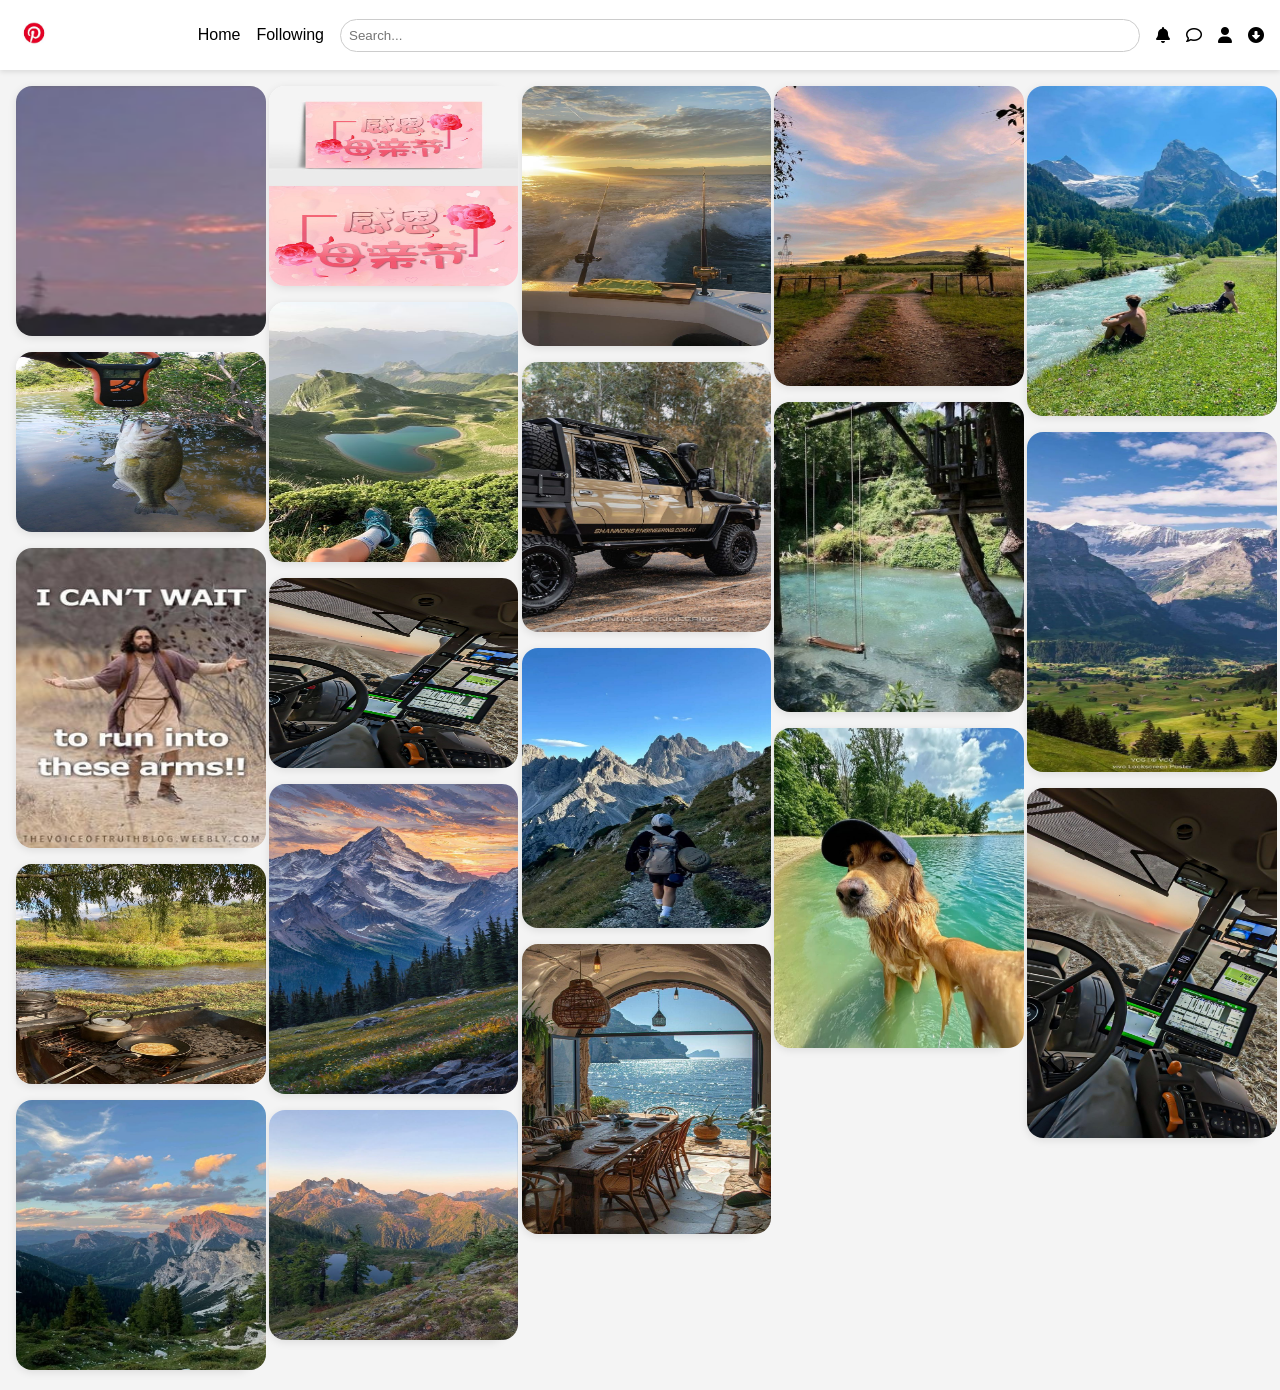
<file: index.html>
<!DOCTYPE html>
<html lang="en">
<head>
  <meta charset="UTF-8" />
  <meta name="viewport" content="width=device-width, initial-scale=1.0" />
  <title>Pinterest</title>
  <link rel="stylesheet" href="asists/css files/styles.css" />
  <link rel="stylesheet" href="https://cdnjs.cloudflare.com/ajax/libs/font-awesome/6.7.2/css/all.min.css" integrity="sha512-Evv84Mr4kqVGRNSgIGL/F/aIDqQb7xQ2vcrdIwxfjThSH8CSR7PBEakCr51Ck+w+/U6swU2Im1vVX0SVk9ABhg==" crossorigin="anonymous" referrerpolicy="no-referrer" />
</head>
<body>
  <div class="navbar">
    <div class="logo"><img src="asists/img/download.jpeg"></div>
    <div class="nav-items">
      <button class="a">Home</button>
      <button class="b">Following</button>
      <input class="Search" type="text" placeholder="Search..." />
      <div class="icons">
       <i class="fa-solid fa-bell"></i>
      <i class="fa-regular fa-comment"></i>
      <i class="fa-solid fa-user"></i>
      <i class="fa-solid fa-circle-down"></i>
      </div>
    </div>
  </div>

  <div class="grid">
    <!-- Placeholder cards -->
    <div class="card card1"><img src="asists/img/Screenshot 2025-06-05 204342.png" class="img"></div>
    <div class="card card2"><img src="asists/img/img2.jpeg" class="img2"></div>
    <div class="card card3"><img src="asists/img/img3.jpeg" class="img3"></div>
    <div class="card card4"><img src="asists/img/img4.jpeg" class="img4"></div>
    <div class="card card5"><img src="asists/img/img5.jpeg" class="img5"></div>
    <div class="card card6"><img src="asists/img/img6.jpeg" class="img6"></div>
    <div class="card card7"><img src="asists/img/img7.jpeg" class="img7"></div>
    <div class="card card8"><img src="asists/img/20.jpeg" class="img20"></div>
    <div class="card card9"><img src="asists/img/img8.jpeg" class="img8"></div>
    <div class="card card10"><img src="asists/img/img9.jpeg" class="img9"></div>
    <div class="card card11"><img src="asists/img/img10.jpeg" class="img10"></div>
    <div class="card card12"><img src="asists/img/img11.jpeg" class="img11"></div>
    <div class="card card13"><img src="asists/img/img12.jpeg" class="img12"></div>
    <div class="card card14"><img src="asists/img/imh13.jpeg" class="img13"></div>
    <div class="card card15"><img src="asists/img/img14.jpeg" class="img14"></div>
    <div class="card card16"><img src="asists/img/img15.jpeg" class="img15"></div>
    <div class="card card17"><img src="asists/img/16.jpeg" class="img16"></div>
    <div class="card card18"><img src="asists/img/17.jpeg" class="img17"></div>
    <div class="card card19"><img src="asists/img/18.jpeg" class="img18"></div>
    <div class="card card20"><img src="asists/img/20.jpeg" class="img19"></div>
    <!-- Add more as needed -->
  </div>
    
</body>
</html>
</file>
<file: asists/css files/styles.css>
* {
  margin: 0;
  padding: 0;
  box-sizing: border-box;
}

body {
  font-family: sans-serif;
  background: #f4f4f4;
}

/* Navbar */
.navbar {
  display: flex;
  justify-content:flex-start;
  align-items: center;
  padding: 1rem;
  background: white;
  box-shadow: 0 2px 5px rgba(0,0,0,0.1);
  position: sticky;
  top: 0;
  z-index: 100;
}

.logo img{
 width: 20%;
}

.nav-items {
  display: flex;
  gap: 1rem;
}

.nav-items button {
  background: none;
  border: none;
  font-size: 1rem;
  cursor: pointer;
}

.nav-items input {
  padding: 0.5rem;
  border: 1px solid #ccc;
  border-radius: 20px;
}

/* Grid Layout */
.grid {
  column-count: 5;
  column-gap: 1rem;
  padding: 1rem;
}

.card {
  background: #fff;
  margin-bottom: 1rem;
  border-radius: 16px;
  height: 200px;
  break-inside: avoid;
  box-shadow: 0 2px 8px rgba(0,0,0,0.1);
  flex-direction: column;
}

/* Different heights for variety */
.card1 { height: 250px; }
.card2 { height: 180px; }
.card3 { height: 300px; }
.card4 { height: 220px; }
.card5 { height: 270px; }
.card6 { height: 200px; }
.card7 { height: 260px; }
.card8 { height: 190px; }
.card9 { height: 310px; }
.card10 { height: 230px;}
.card11 { height: 260px;}
.card12 {height: 270px;}
.card13 {height: 280px;}
.card14 {height: 290px;}
.card15 {height: 300px;}
.card16 {height: 310px;}
.card17 {height: 320px;}
.card18 {height: 330px;}
.card19 {height: 340px;}
.card20 {height: 350px;}
/* Responsive */
@media (max-width: 1200px) {
  .grid {
    column-count: 4;
  }
}

@media (max-width: 900px) {
  .grid {
    column-count: 3;
  }
}

@media (max-width: 600px) {
  .grid {
    column-count: 2;
  }
}
:hover.a{
 background-color: black;
 color: white;
 padding:7px 6px;
 border-radius: 12px;
}
:hover.b{
 background-color: black;
 color: white;
 padding:7px 6px;
 border-radius: 12px;
}
.Search{
  width: 800px;
}
.icons {
  justify-content: center;
  display: flex;
  gap: 1rem;
  align-items: center;
}
.img{
  height: 250px;
  width: 249.66px;
  border-radius: 16px;
}
.img2{
  height: 180px;
  width: 249.66px;
  border-radius: 16px;
}
.img3 {
   height: 300px;
  width: 249.66px;
  border-radius: 16px;
}
.img4{
height: 220px;
  width: 249.66px;
  border-radius: 16px;
}
.img5{
height: 270px;
  width: 249.66px;
  border-radius: 16px;
}
.img6{
height: 200px;
  width: 249.66px;
  border-radius: 16px;
}
.img7{
height: 260px;
  width: 249.66px;
  border-radius: 16px;
}
.img20{
height: 190px;
  width: 249.66px;
  border-radius: 16px;
}
.img8{
height: 310px;
  width: 249.66px;
  border-radius: 16px;
}
.img9{
height: 230px;
  width: 249.66px;
  border-radius: 16px;
}
.img10{
height: 260px;
  width: 249.66px;
  border-radius: 16px;
}
.img11{
height: 270px;
  width: 249.66px;
  border-radius: 16px;
}
.img12{
height: 280px;
  width: 249.66px;
  border-radius: 16px;
}
.img13{
height: 290px;
  width: 249.66px;
  border-radius: 16px;
}.img14{
height: 300px;
  width: 249.66px;
  border-radius: 16px;
}.img15{
height: 310px;
  width: 249.66px;
  border-radius: 16px;
}.img16{
height: 320px;
  width: 249.66px;
  border-radius: 16px;
}.img17{
height: 330px;
  width: 249.66px;
  border-radius: 16px;
}.img18{
height: 340px;
  width: 249.66px;
  border-radius: 16px;
}.img19{
height: 350px;
  width: 249.66px;
  border-radius: 16px;
}
</file>
